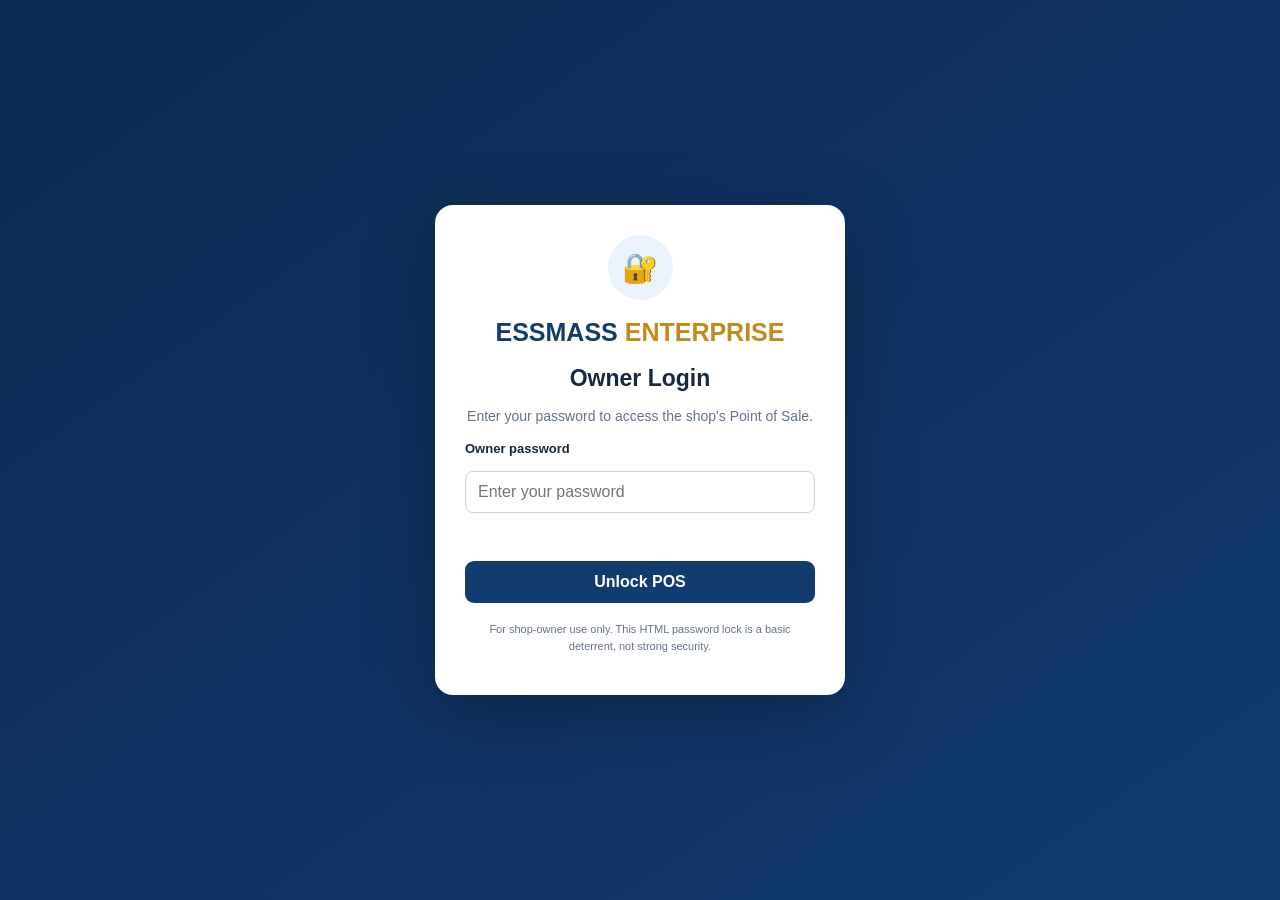
<file: pos.html>
<!DOCTYPE html>
<html lang="en">
<head>
<meta charset="UTF-8">
<meta name="viewport" content="width=device-width, initial-scale=1.0">
<meta name="theme-color" content="#123b70">
<title>Owner POS Login | ESSMASS ENTERPRISE</title>

<style>
:root {
  --navy:#123b70;
  --dark:#0b2a50;
  --gold:#e8b64b;
  --ink:#18283d;
  --muted:#64748b;
  --line:#e1e7ef;
  --bg:#f4f7fb;
}

* { box-sizing:border-box; }

body {
  margin:0;
  background:var(--bg);
  color:var(--ink);
  font-family:Arial,sans-serif;
}

body.locked { overflow:hidden; }
body.locked #app { display:none; }

header {
  background:var(--dark);
  color:white;
  padding:18px max(16px,calc((100% - 1180px)/2));
  display:flex;
  justify-content:space-between;
  align-items:center;
  gap:12px;
  flex-wrap:wrap;
}

.brand { font-size:21px; font-weight:bold; }
.brand span { color:var(--gold); }

.sub {
  display:block;
  font-size:10px;
  letter-spacing:2px;
  margin-top:5px;
}

.header-actions {
  display:flex;
  gap:8px;
  flex-wrap:wrap;
}

header a, .logout {
  color:white;
  text-decoration:none;
  border:1px solid #ffffff66;
  padding:10px 13px;
  border-radius:8px;
  background:transparent;
  font:inherit;
  font-size:13px;
  cursor:pointer;
}

main {
  max-width:1180px;
  margin:28px auto;
  padding:0 16px;
}

.intro { margin-bottom:20px; }
.intro h1 { margin-bottom:8px; }
.intro p { color:var(--muted); line-height:1.5; }

.layout {
  display:grid;
  grid-template-columns:1.1fr .9fr;
  gap:18px;
  align-items:start;
}

.panel {
  background:white;
  border:1px solid var(--line);
  border-radius:14px;
  padding:19px;
  box-shadow:0 8px 24px #142b4510;
  min-width:0;
}

.panel h2 { margin-top:0; font-size:20px; }

.field {
  display:block;
  width:100%;
  border:1px solid #cbd5e1;
  border-radius:8px;
  padding:11px 12px;
  margin-bottom:10px;
  background:white;
  font:inherit;
}

.field-label {
  display:block;
  font-size:13px;
  font-weight:bold;
  margin:12px 0 6px;
}

.products {
  display:grid;
  grid-template-columns:repeat(2,minmax(0,1fr));
  gap:10px;
  margin-top:12px;
}

.product {
  border:1px solid var(--line);
  border-radius:10px;
  padding:13px;
  text-align:left;
  background:white;
  cursor:pointer;
  min-height:90px;
}

.product:hover {
  border-color:var(--navy);
  background:#f7faff;
}

.product strong { display:block; margin-bottom:7px; }
.product span { color:var(--navy); font-weight:bold; }
.product small { display:block; color:var(--muted); margin-top:5px; }

.bill { display:grid; gap:10px; margin:12px 0; }

.bill-row {
  display:grid;
  grid-template-columns:1fr auto;
  gap:8px;
  border-bottom:1px solid var(--line);
  padding-bottom:12px;
}

.bill-row strong { font-size:14px; }
.muted { font-size:12px; color:var(--muted); margin-top:5px; }

.qty {
  display:flex;
  align-items:center;
  gap:7px;
  margin-top:8px;
  flex-wrap:wrap;
}

.qty button {
  min-width:28px;
  min-height:28px;
  border:1px solid var(--line);
  background:#f8fafc;
  border-radius:6px;
  cursor:pointer;
}

.qty .remove {
  border:0;
  color:#b42318;
  background:white;
  width:auto;
}

.empty {
  padding:18px;
  text-align:center;
  border:1px dashed #cbd5e1;
  border-radius:9px;
  color:var(--muted);
}

.total-row {
  display:flex;
  justify-content:space-between;
  align-items:center;
  gap:10px;
  border-top:1px solid var(--line);
  padding-top:13px;
  margin-top:12px;
}

.grand {
  font-size:24px;
  color:var(--navy);
  font-weight:bold;
}

.btn {
  border:0;
  border-radius:9px;
  padding:12px 14px;
  font:inherit;
  font-weight:bold;
  cursor:pointer;
}

.primary { background:var(--navy); color:white; }
.secondary { background:#eef3f9; color:var(--navy); }
.full { width:100%; margin-top:10px; }

.hint {
  font-size:12px;
  line-height:1.5;
  color:var(--muted);
}

.history { margin-top:18px; }

.history-row {
  display:flex;
  justify-content:space-between;
  align-items:center;
  gap:10px;
  border-bottom:1px solid var(--line);
  padding:10px 0;
}

.history-row button {
  border:1px solid var(--line);
  border-radius:7px;
  background:white;
  padding:8px;
  cursor:pointer;
}

#receipt { display:none; }

/* OWNER LOGIN SCREEN */
#loginScreen {
  position:fixed;
  inset:0;
  z-index:99999;
  display:flex;
  align-items:center;
  justify-content:center;
  padding:20px;
  background:linear-gradient(145deg,#0b2a50,#123b70);
}

.login-card {
  width:100%;
  max-width:410px;
  background:white;
  border-radius:18px;
  padding:30px;
  box-shadow:0 20px 70px #0004;
}

.login-logo {
  text-align:center;
  font-size:25px;
  font-weight:800;
  color:var(--navy);
}

.login-logo span { color:#c18a1a; }

.login-icon {
  width:65px;
  height:65px;
  display:flex;
  align-items:center;
  justify-content:center;
  margin:0 auto 18px;
  border-radius:50%;
  background:#eaf2fc;
  font-size:29px;
}

.login-card h1 {
  text-align:center;
  font-size:23px;
  margin:18px 0 8px;
}

.login-card p {
  text-align:center;
  color:var(--muted);
  line-height:1.5;
  font-size:14px;
}

.login-card .field { margin-top:15px; }

.login-error {
  color:#b42318 !important;
  font-weight:bold;
  min-height:20px;
  margin:8px 0;
}

.login-note {
  font-size:11px !important;
  margin-top:18px;
}

@media(max-width:800px) {
  .layout { grid-template-columns:1fr; }
}

@media(max-width:430px) {
  .products { grid-template-columns:1fr; }
  .panel { padding:14px; }
  .login-card { padding:23px; }
}

@media print {
  #loginScreen, #app { display:none !important; }
  body * { visibility:hidden !important; }

  #receipt, #receipt * { visibility:visible !important; }

  #receipt {
    display:block !important;
    position:absolute;
    left:0;
    top:0;
    width:72mm;
    margin:0;
    padding:2mm;
    font-family:Arial,sans-serif;
    font-size:11px;
    color:black;
  }

  #receipt h2 {
    font-size:16px;
    text-align:center;
    margin:0 0 4px;
  }

  #receipt p { text-align:center; margin:3px 0; }
  .r-rule { border-top:1px dashed black; margin:7px 0; }

  .r-row {
    display:flex;
    justify-content:space-between;
    gap:5px;
    margin:4px 0;
  }

  .r-item { margin:6px 0; }
  .r-small { font-size:10px; }

  @page { size:auto; margin:5mm; }
}
</style>
</head>

<body class="locked">

<!-- OWNER LOGIN -->
<section id="loginScreen">
  <div class="login-card">
    <div class="login-icon">🔐</div>

    <div class="login-logo">
      ESSMASS <span>ENTERPRISE</span>
    </div>

    <h1>Owner Login</h1>
    <p>Enter your password to access the shop's Point of Sale.</p>

    <form id="loginForm">
      <label class="field-label" for="ownerPassword">
        Owner password
      </label>

      <input
        class="field"
        id="ownerPassword"
        type="password"
        placeholder="Enter your password"
        autocomplete="current-password"
        required
      >

      <p id="loginError" class="login-error" role="alert"></p>

      <button class="btn primary full" type="submit">
        Unlock POS
      </button>
    </form>

    <p class="login-note">
      For shop-owner use only. This HTML password lock is a basic deterrent,
      not strong security.
    </p>
  </div>
</section>

<!-- POS CONTENT: HIDDEN UNTIL LOGIN -->
<div id="app">

<header>
  <div class="brand">
    ESSMASS <span>ENTERPRISE</span>
    <small class="sub">WALK-IN SALES & RECEIPTS</small>
  </div>

  <div class="header-actions">
    <a href="index.html">← Back to website</a>
    <button class="logout" id="logout">Lock POS</button>
  </div>
</header>

<main>
  <div class="intro">
    <h1>Walk-in Point of Sale</h1>
    <p>Add building materials bought by customers who come directly to your shop.</p>
  </div>

  <div class="layout">
    <section class="panel">
      <h2>Select building materials</h2>
      <input class="field" id="search" type="search"
        placeholder="Search products...">

      <div class="products" id="products"></div>

      <p class="hint">
        These are sample prices. Update them to your actual shop prices.
      </p>
    </section>

    <section class="panel">
      <h2>Customer's bill</h2>

      <label class="field-label" for="customer">Customer name</label>
      <input class="field" id="customer" placeholder="Walk-in customer">

      <label class="field-label" for="phone">Phone number</label>
      <input class="field" id="phone" placeholder="Optional phone number">

      <div class="bill" id="bill">
        <div class="empty">Click a product to add it to the bill.</div>
      </div>

      <div class="total-row">
        <strong>Total to pay</strong>
        <span class="grand" id="total">GH₵0.00</span>
      </div>

      <label class="field-label" for="payment">Payment method</label>
      <select class="field" id="payment">
        <option>Cash</option>
        <option>Mobile Money</option>
        <option>Bank / Other</option>
        <option>Credit / Unpaid</option>
      </select>

      <label class="field-label" for="received">Amount received (GH₵)</label>
      <input class="field" id="received" type="number"
        min="0" step="0.01" value="0">

      <div class="total-row">
        <span id="balanceLabel">Still to pay</span>
        <strong id="balance">GH₵0.00</strong>
      </div>

      <button class="btn primary full" id="complete">
        Complete Sale & Print Receipt
      </button>

      <button class="btn secondary full" id="clear">
        Clear Current Bill
      </button>

      <p class="hint">
        Choose your printer or Save as PDF in the print window.
      </p>
    </section>
  </div>

  <section class="panel history">
    <h2>Recent sales & reprint receipts</h2>
    <div id="history"></div>

    <button class="btn secondary" id="export">
      Export Sales to CSV
    </button>

    <p class="hint">
      Sales are stored in this browser on this computer. Export your records
      regularly. This prototype is not a secure accounting database.
    </p>
  </section>
</main>

</div>

<section id="receipt" aria-label="Printable receipt"></section>

<script>
'use strict';

/* ==========================================
   OWNER PASSWORD SETTINGS

   Change the password below before using POS.
========================================== */

const POS_PASSWORD = "ESSMASS123";

/*
  This remembers the unlocked state for the current
  browser tab. Closing the tab ends that session.
*/
const SESSION_KEY = "essmass_pos_unlocked_session";
const STORAGE = "essmass_walkin_sales_v2";

const money = n => 'GH₵' + Number(n || 0).toLocaleString('en-GH', {
  minimumFractionDigits:2,
  maximumFractionDigits:2
});

const products = [
  {id:'b5',name:'5-inch Concrete Block',price:7.50,unit:'each'},
  {id:'b6',name:'6-inch Concrete Block',price:9,unit:'each'},
  {id:'cement',name:'Cement (42.5)',price:105,unit:'bag'},
  {id:'sand',name:'Building Sand',price:650,unit:'load'},
  {id:'chip',name:'Chippings',price:850,unit:'load'},
  {id:'iron10',name:'10mm Reinforcement Bar',price:95,unit:'length'},
  {id:'iron12',name:'12mm Reinforcement Bar',price:135,unit:'length'},
  {id:'pipe',name:'PVC Plumbing Pipe',price:38,unit:'length'},
  {id:'paint',name:'Emulsion Paint',price:220,unit:'pail'},
  {id:'nails',name:'Common Nails',price:25,unit:'pack'},
  {id:'roof',name:'Roofing Sheet',price:115,unit:'sheet'},
  {id:'tile',name:'Floor Tiles',price:180,unit:'box'}
];

let cart = [];

const $ = id => document.getElementById(id);

const esc = value => String(value ?? '').replace(/[&<>"']/g, c => ({
  '&':'&amp;',
  '<':'&lt;',
  '>':'&gt;',
  '"':'&quot;',
  "'":'&#39;'
}[c]));

const total = () => cart.reduce((sum, item) => {
  const product = products.find(p => p.id === item.id);
  return sum + product.price * item.qty;
}, 0);

/* ==========================================
   LOGIN AND LOCK
========================================== */

function isUnlocked() {
  try {
    return sessionStorage.getItem(SESSION_KEY) === 'yes';
  } catch (error) {
    return false;
  }
}

function showLogin() {
  document.body.classList.add('locked');
  $('loginScreen').style.display = 'flex';
  $('ownerPassword').value = '';
  $('loginError').textContent = '';
}

function unlockPOS() {
  document.body.classList.remove('locked');
  $('loginScreen').style.display = 'none';
  $('ownerPassword').value = '';
  $('loginError').textContent = '';
}

$('loginForm').addEventListener('submit', event => {
  event.preventDefault();

  const entered = $('ownerPassword').value;

  if (entered === POS_PASSWORD) {
    try {
      sessionStorage.setItem(SESSION_KEY, 'yes');
    } catch (error) {
      // The POS can still unlock for this page session.
    }

    unlockPOS();
    return;
  }

  $('loginError').textContent = 'Incorrect password. Please try again.';
  $('ownerPassword').value = '';
  $('ownerPassword').focus();
});

$('logout').addEventListener('click', () => {
  try {
    sessionStorage.removeItem(SESSION_KEY);
  } catch (error) {}

  cart = [];
  showLogin();
});

/* Show the login screen whenever this tab has not been unlocked. */
if (isUnlocked()) {
  unlockPOS();
} else {
  showLogin();
}

/* ==========================================
   SALES STORAGE
========================================== */

function getSales() {
  try {
    return JSON.parse(localStorage.getItem(STORAGE) || '[]');
  } catch (error) {
    return [];
  }
}

function putSales(sales) {
  localStorage.setItem(STORAGE, JSON.stringify(sales));
}

/* ==========================================
   PRODUCTS
========================================== */

function drawProducts() {
  const query = $('search').value.toLowerCase().trim();

  const matches = products.filter(product =>
    product.name.toLowerCase().includes(query)
  );

  $('products').innerHTML = matches.map(product => `
    <button class="product" data-add="${product.id}">
      <strong>${esc(product.name)}</strong>
      <span>${money(product.price)}</span>
      <small>Per ${esc(product.unit)} · Click to add</small>
    </button>
  `).join('') || '<div class="empty">No products found.</div>';
}

/* ==========================================
   BILL AND PAYMENT CALCULATIONS
========================================== */

function updateBalance() {
  const due = total();
  const received = Math.max(0, Number($('received').value) || 0);
  const credit = $('payment').value === 'Credit / Unpaid';

  if (credit) {
    $('balanceLabel').textContent = 'Amount outstanding';
    $('balance').textContent = money(due);
  } else if (received >= due) {
    $('balanceLabel').textContent = 'Change';
    $('balance').textContent = money(received - due);
  } else {
    $('balanceLabel').textContent = 'Still to pay';
    $('balance').textContent = money(due - received);
  }
}

function drawBill() {
  if (!cart.length) {
    $('bill').innerHTML =
      '<div class="empty">Click a product to add it to the bill.</div>';
  } else {
    $('bill').innerHTML = cart.map(item => {
      const product = products.find(p => p.id === item.id);

      return `
        <div class="bill-row">
          <div>
            <strong>${esc(product.name)}</strong>
            <div class="muted">
              ${money(product.price)} × ${item.qty} ${esc(product.unit)}
              = ${money(product.price * item.qty)}
            </div>
            <div class="qty">
              <button data-step="-1" data-id="${product.id}">−</button>
              <span>${item.qty}</span>
              <button data-step="1" data-id="${product.id}">+</button>
              <button class="remove" data-remove="${product.id}">Remove</button>
            </div>
          </div>
          <strong>${money(product.price * item.qty)}</strong>
        </div>
      `;
    }).join('');
  }

  $('total').textContent = money(total());
  updateBalance();
}

/* ==========================================
   RECEIPTS
========================================== */

function makeReceipt(sale) {
  const itemLines = sale.items.map(item => `
    <div class="r-item">
      <strong>${esc(item.name)}</strong>
      <div class="r-row">
        <span>${item.qty} × ${money(item.price)}</span>
        <span>${money(item.qty * item.price)}</span>
      </div>
    </div>
  `).join('');

  const outstanding = sale.payment === 'Credit / Unpaid'
    ? sale.total
    : Math.max(0, sale.total - sale.received);

  return `
    <h2>ESSMASS ENTERPRISE</h2>
    <p>Building Materials & Supplies</p>
    <p>Ayimensah, Ghana</p>

    <div class="r-rule"></div>

    <div class="r-row">
      <span>Receipt No.</span><strong>${esc(sale.number)}</strong>
    </div>
    <div class="r-row">
      <span>Date</span><span>${esc(sale.date)}</span>
    </div>
    <div class="r-row">
      <span>Customer</span>
      <span>${esc(sale.customer || 'Walk-in customer')}</span>
    </div>

    ${sale.phone ? `
      <div class="r-row">
        <span>Phone</span><span>${esc(sale.phone)}</span>
      </div>
    ` : ''}

    <div class="r-rule"></div>
    ${itemLines}
    <div class="r-rule"></div>

    <div class="r-row">
      <strong>TOTAL</strong><strong>${money(sale.total)}</strong>
    </div>
    <div class="r-row">
      <span>Payment</span><span>${esc(sale.payment)}</span>
    </div>
    <div class="r-row">
      <span>Amount received</span><span>${money(sale.received)}</span>
    </div>
    <div class="r-row">
      <span>${sale.payment === 'Credit / Unpaid' ? 'Outstanding' : 'Still to pay'}</span>
      <span>${money(outstanding)}</span>
    </div>

    ${sale.payment !== 'Credit / Unpaid' && sale.received >= sale.total ? `
      <div class="r-row">
        <span>Change</span>
        <span>${money(sale.received - sale.total)}</span>
      </div>
    ` : ''}

    <div class="r-rule"></div>
    <p>Thank you for buying from us!</p>
    <p class="r-small">Please keep this receipt for your records.</p>
  `;
}

function printSale(sale) {
  $('receipt').innerHTML = makeReceipt(sale);
  window.print();
}

/* ==========================================
   SALES HISTORY
========================================== */

function drawHistory() {
  const sales = getSales().slice().reverse().slice(0, 30);

  $('history').innerHTML = sales.length
    ? sales.map(sale => `
      <div class="history-row">
        <div>
          <strong>${esc(sale.number)} · ${money(sale.total)}</strong>
          <div class="muted">
            ${esc(sale.date)} · ${esc(sale.customer || 'Walk-in customer')}
          </div>
        </div>
        <button data-reprint="${esc(sale.number)}">Print receipt</button>
      </div>
    `).join('')
    : '<p class="hint">No completed sales yet.</p>';
}

/* ==========================================
   POS BUTTONS
========================================== */

$('products').addEventListener('click', event => {
  const button = event.target.closest('[data-add]');
  if (!button) return;

  const item = cart.find(i => i.id === button.dataset.add);

  if (item) {
    item.qty++;
  } else {
    cart.push({id:button.dataset.add, qty:1});
  }

  drawBill();
});

$('search').addEventListener('input', drawProducts);
$('received').addEventListener('input', updateBalance);
$('payment').addEventListener('change', updateBalance);

$('bill').addEventListener('click', event => {
  const step = event.target.closest('[data-step]');
  const remove = event.target.closest('[data-remove]');

  if (step) {
    const item = cart.find(i => i.id === step.dataset.id);
    item.qty += Number(step.dataset.step);

    if (item.qty < 1) {
      cart = cart.filter(i => i.id !== step.dataset.id);
    }

    drawBill();
  }

  if (remove) {
    cart = cart.filter(i => i.id !== remove.dataset.remove);
    drawBill();
  }
});

$('clear').addEventListener('click', () => {
  if (cart.length && !confirm('Clear the current bill?')) return;

  cart = [];
  $('customer').value = '';
  $('phone').value = '';
  $('received').value = '0';
  $('payment').value = 'Cash';

  drawBill();
});

/* ==========================================
   COMPLETE SALE
========================================== */

$('complete').addEventListener('click', () => {
  if (!cart.length) {
    alert('Please add products to the bill first.');
    return;
  }

  const due = total();
  const received = Math.max(0, Number($('received').value) || 0);
  const payment = $('payment').value;

  if (payment !== 'Credit / Unpaid' && received < due) {
    if (!confirm(
      'The amount received is less than the total. Record this sale anyway?'
    )) return;
  }

  const now = new Date();

  const sale = {
    number: 'ESS-' + now.getFullYear()
      + String(now.getMonth() + 1).padStart(2, '0')
      + String(now.getDate()).padStart(2, '0')
      + '-' + String(now.getTime()).slice(-6),

    date: now.toLocaleString('en-GH'),
    customer: $('customer').value.trim(),
    phone: $('phone').value.trim(),
    payment,
    received: payment === 'Credit / Unpaid' ? 0 : received,
    total: due,

    items: cart.map(item => ({
      ...products.find(p => p.id === item.id),
      qty: item.qty
    }))
  };

  try {
    const sales = getSales();
    sales.push(sale);
    putSales(sales);
  } catch (error) {
    alert('Could not save this sale. Please record it manually.');
    return;
  }

  drawHistory();
  printSale(sale);

  cart = [];
  $('customer').value = '';
  $('phone').value = '';
  $('received').value = '0';
  $('payment').value = 'Cash';

  drawBill();
});

/* ==========================================
   REPRINT RECEIPT
========================================== */

$('history').addEventListener('click', event => {
  const button = event.target.closest('[data-reprint]');
  if (!button) return;

  const sale = getSales().find(s => s.number === button.dataset.reprint);
  if (sale) printSale(sale);
});

/* ==========================================
   EXPORT SALES TO CSV
========================================== */

$('export').addEventListener('click', () => {
  const sales = getSales();

  if (!sales.length) {
    alert('No sales to export yet.');
    return;
  }

  const rows = [
    ['Receipt No','Date','Customer','Phone','Payment',
     'Total','Amount Received','Items'],

    ...sales.map(sale => [
      sale.number,
      sale.date,
      sale.customer,
      sale.phone,
      sale.payment,
      sale.total,
      sale.received,
      sale.items.map(item => `${item.name} x${item.qty}`).join('; ')
    ])
  ];

  const csv = rows.map(row =>
    row.map(value =>
      '"' + String(value ?? '').replace(/"/g, '""') + '"'
    ).join(',')
  ).join('\r\n');

  const url = URL.createObjectURL(
    new Blob([csv], {type:'text/csv;charset=utf-8;'})
  );

  const link = document.createElement('a');
  link.href = url;
  link.download = 'essmass-walk-in-sales.csv';
  link.click();

  setTimeout(() => URL.revokeObjectURL(url), 1000);
});

/* Initial display */
drawProducts();
drawBill();
drawHistory();
</script>

</body>
</html>
</file>
